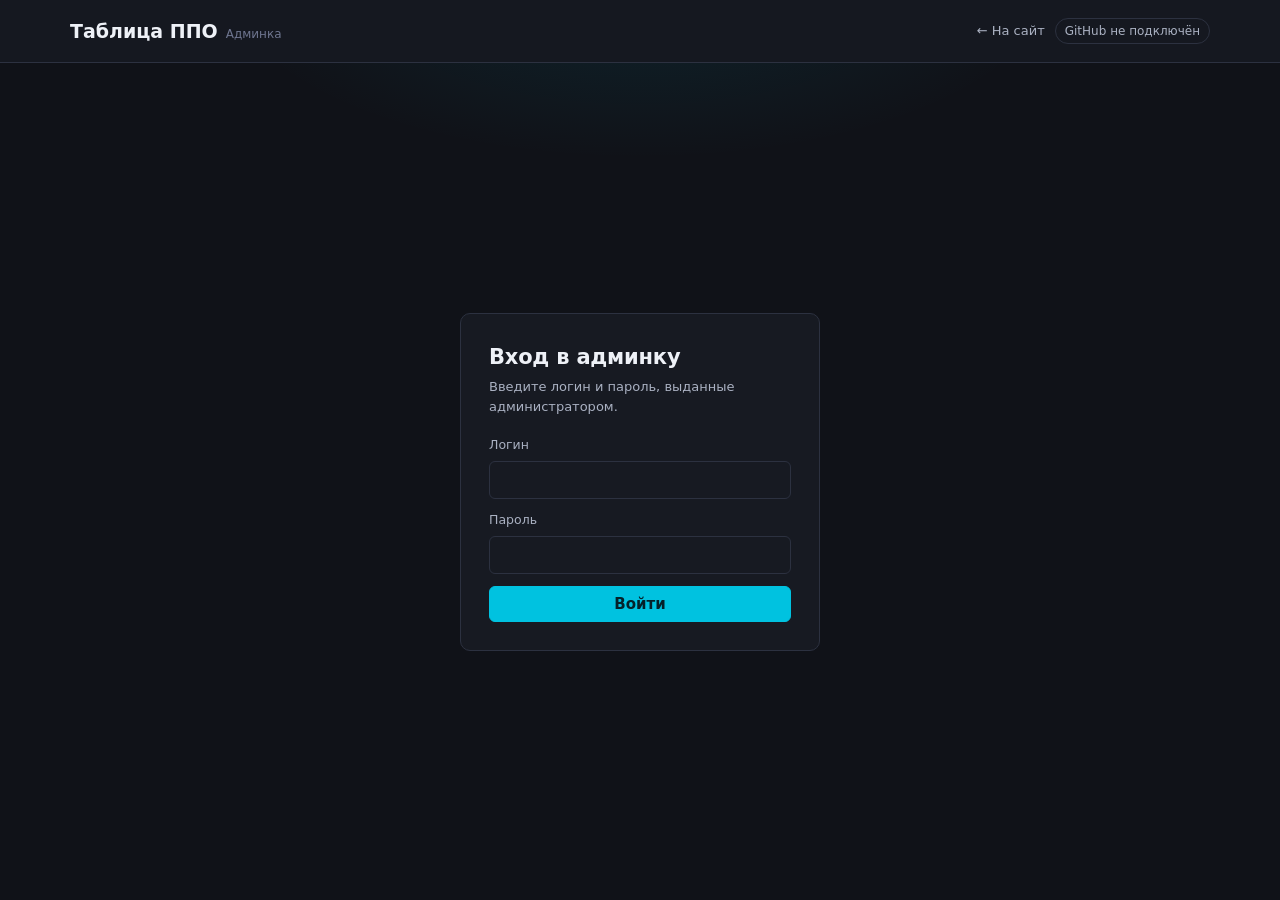
<file: admin.html>
<!DOCTYPE html>
<html lang="ru">
<head>
<meta charset="UTF-8">
<meta name="viewport" content="width=device-width, initial-scale=1.0">
<title>Админка · Таблица ППО</title>
<link rel="stylesheet" href="css/base.css">
<link rel="stylesheet" href="css/admin.css">
</head>
<body>

<header class="topbar">
  <div class="wrap topbar__inner">
    <div class="brand">Таблица ППО <small>Админка</small></div>
    <nav style="display:flex; gap:10px; align-items:center;">
      <a href="index.html" style="font-size:13px; color:var(--text-1);">← На сайт</a>
      <span id="githubStatus"></span>
      <span id="whoami" class="pill accent" style="display:none;"></span>
      <button id="logoutBtn" style="display:none;">Выйти</button>
    </nav>
  </div>
</header>

<div id="loadingScreen" class="login-screen">
  <div class="card" style="max-width:360px; text-align:center;">
    <h3>Загрузка данных…</h3>
    <p class="sub">Подтягиваю категории и пользователей из репозитория.</p>
  </div>
</div>

<div id="loginScreen" class="login-screen" style="display:none;">
  <div class="card login-card">
    <h1>Вход в админку</h1>
    <p class="sub">Введите логин и пароль, выданные администратором.</p>
    <div id="loginError" class="login-error" style="display:none;"></div>
    <form id="loginForm">
      <div class="field">
        <label for="loginUsername">Логин</label>
        <input type="text" id="loginUsername" autocomplete="username" required>
      </div>
      <div class="field">
        <label for="loginPassword">Пароль</label>
        <input type="password" id="loginPassword" autocomplete="current-password" required>
      </div>
      <button class="primary" type="submit" style="width:100%;">Войти</button>
    </form>
  </div>
</div>

<div id="adminShell" class="admin-shell" style="display:none;">
  <nav class="admin-nav" id="adminNav"></nav>
  <main class="admin-main" id="adminMain"></main>
</div>

<div id="modalRoot"></div>
<div class="toast-stack" id="toastStack"></div>

<script src="js/github.js"></script>
<script src="js/store.js"></script>
<script src="js/auth.js"></script>
<script src="js/admin.js"></script>
</body>
</html>
</file>
<file: css/base.css>
/* PPO — общая дизайн-система для публичного сайта и админки.
   Палитра продолжает тёмную тему исходной таблицы ППО (тёмно-синий фон +
   цианово-синий акцент), чтобы новые страницы не выглядели чужеродно. */

:root {
  --bg-0: #101218;
  --bg-1: #171a22;
  --bg-2: #1e222c;
  --bg-3: #262b37;
  --line: #2c3140;
  --text-0: #eef1f7;
  --text-1: #aab1c2;
  --text-2: #6f7690;
  --accent: #00c2e0;
  --accent-strong: #22e2ff;
  --accent-ink: #04222a;
  --good: #38c774;
  --warn: #e0a92e;
  --bad: #e0503f;
  --radius: 10px;
  --radius-sm: 6px;
  --font-display: "Manrope", "Segoe UI", system-ui, sans-serif;
  --font-body: "Inter", "Segoe UI", system-ui, sans-serif;
  --font-mono: "IBM Plex Mono", "Consolas", monospace;
}

* { box-sizing: border-box; }

html, body {
  margin: 0;
  padding: 0;
  background: var(--bg-0);
  color: var(--text-0);
  font-family: var(--font-body);
  font-size: 15px;
  line-height: 1.5;
  -webkit-font-smoothing: antialiased;
}

body {
  min-height: 100vh;
  display: flex;
  flex-direction: column;
}

a { color: var(--accent-strong); text-decoration: none; }
a:hover { text-decoration: underline; }

h1, h2, h3 {
  font-family: var(--font-display);
  font-weight: 700;
  margin: 0 0 6px;
  letter-spacing: -0.01em;
}

button, input, textarea, select {
  font-family: inherit;
  font-size: inherit;
  color: inherit;
}

button {
  cursor: pointer;
  border: 1px solid var(--line);
  background: var(--bg-2);
  color: var(--text-0);
  border-radius: var(--radius-sm);
  padding: 8px 14px;
  transition: background .15s ease, border-color .15s ease, transform .05s ease;
}
button:hover { background: var(--bg-3); border-color: #3a4152; }
button:active { transform: translateY(1px); }
button:focus-visible, a:focus-visible, input:focus-visible, textarea:focus-visible {
  outline: 2px solid var(--accent-strong);
  outline-offset: 2px;
}

button.primary {
  background: var(--accent);
  border-color: var(--accent);
  color: var(--accent-ink);
  font-weight: 600;
}
button.primary:hover { background: var(--accent-strong); border-color: var(--accent-strong); }

button.danger { color: #ffd7d1; border-color: #5a2a24; background: #2a1613; }
button.danger:hover { background: #3a1c17; }

button:disabled { opacity: .45; cursor: not-allowed; }

input[type="text"], input[type="password"], input[type="search"], textarea, select {
  background: var(--bg-1);
  border: 1px solid var(--line);
  border-radius: var(--radius-sm);
  padding: 9px 12px;
  width: 100%;
}
textarea { resize: vertical; min-height: 44px; }

.wrap {
  width: 100%;
  max-width: 1180px;
  margin: 0 auto;
  padding: 0 20px;
}

.topbar {
  border-bottom: 1px solid var(--line);
  background: rgba(23, 26, 34, .9);
  backdrop-filter: blur(6px);
  position: sticky;
  top: 0;
  z-index: 20;
}
.topbar__inner {
  display: flex;
  align-items: center;
  justify-content: space-between;
  gap: 16px;
  height: 62px;
}
.brand {
  display: flex;
  align-items: baseline;
  gap: 8px;
  font-family: var(--font-display);
  font-weight: 800;
  font-size: 19px;
}
.brand small {
  font-family: var(--font-body);
  font-weight: 400;
  font-size: 12px;
  color: var(--text-2);
  white-space: nowrap;
}

@media (max-width: 560px) {
  .topbar__inner { height: auto; padding: 12px 0; flex-wrap: wrap; row-gap: 8px; }
  .brand small { display: none; }
  .pill { white-space: nowrap; font-size: 11px; }
}

.pill {
  display: inline-flex;
  align-items: center;
  gap: 6px;
  font-size: 12px;
  padding: 3px 9px;
  border-radius: 999px;
  border: 1px solid var(--line);
  color: var(--text-1);
}
.pill.accent { border-color: var(--accent); color: var(--accent-strong); }
.pill.good { border-color: var(--good); color: var(--good); }

.card {
  background: var(--bg-1);
  border: 1px solid var(--line);
  border-radius: var(--radius);
  padding: 18px;
}

.footer {
  margin-top: auto;
  border-top: 1px solid var(--line);
  padding: 22px 0 26px;
  color: var(--text-2);
  font-size: 13px;
}
.footer__inner {
  display: flex;
  align-items: center;
  justify-content: space-between;
  gap: 12px;
  flex-wrap: wrap;
}
.footer__login {
  display: inline-flex;
  align-items: center;
  gap: 8px;
  border: 1px solid var(--line);
  background: var(--bg-1);
  color: var(--text-1);
  padding: 7px 13px;
  border-radius: 999px;
  font-size: 13px;
}
.footer__login:hover { color: var(--text-0); border-color: var(--accent); text-decoration: none; }
.footer__login .dot { width: 7px; height: 7px; border-radius: 50%; background: var(--text-2); }
.footer__login.is-authed .dot { background: var(--good); }

.toast-stack {
  position: fixed;
  right: 18px;
  bottom: 18px;
  display: flex;
  flex-direction: column;
  gap: 8px;
  z-index: 100;
}
.toast {
  background: var(--bg-3);
  border: 1px solid var(--line);
  border-left: 3px solid var(--accent);
  padding: 10px 14px;
  border-radius: var(--radius-sm);
  font-size: 13px;
  min-width: 220px;
  box-shadow: 0 8px 24px rgba(0,0,0,.35);
  animation: toast-in .18s ease;
}
.toast.error { border-left-color: var(--bad); }
.toast.success { border-left-color: var(--good); }
@keyframes toast-in { from { opacity:0; transform: translateY(6px);} to {opacity:1; transform:none;} }

.visually-hidden {
  position: absolute; width: 1px; height: 1px; overflow: hidden;
  clip: rect(0,0,0,0); white-space: nowrap;
}

::selection { background: rgba(0, 194, 224, .3); }

::-webkit-scrollbar { width: 10px; height: 10px; }
::-webkit-scrollbar-track { background: var(--bg-0); }
::-webkit-scrollbar-thumb { background: var(--bg-3); border-radius: 6px; }
::-webkit-scrollbar-thumb:hover { background: #3a4152; }
</file>
<file: css/admin.css>
.login-screen {
  flex: 1;
  display: flex;
  align-items: center;
  justify-content: center;
  padding: 40px 20px;
  background: radial-gradient(700px 300px at 50% -10%, rgba(0,194,224,.10), transparent 60%);
}
.login-card {
  width: 100%;
  max-width: 360px;
  padding: 28px;
}
.login-card h1 { font-size: 21px; margin-bottom: 4px; }
.login-card p.sub { color: var(--text-1); font-size: 13px; margin: 0 0 20px; }
.field { margin-bottom: 14px; }
.field label { display: block; font-size: 12.5px; color: var(--text-1); margin-bottom: 6px; }
.login-error {
  background: #2a1613; border: 1px solid #5a2a24; color: #ffd7d1;
  padding: 9px 12px; border-radius: var(--radius-sm); font-size: 13px; margin-bottom: 14px;
}
.login-note {
  margin-top: 18px; font-size: 12px; color: var(--text-2); line-height: 1.5;
}

.admin-shell { display: flex; flex: 1; min-height: 0; }
.admin-nav {
  width: 240px;
  flex-shrink: 0;
  border-right: 1px solid var(--line);
  background: var(--bg-1);
  padding: 16px 10px;
  overflow-y: auto;
}
.admin-nav__section-title {
  font-size: 11px;
  text-transform: uppercase;
  letter-spacing: .04em;
  color: var(--text-2);
  padding: 12px 10px 6px;
}
.admin-nav__item {
  display: flex;
  justify-content: space-between;
  align-items: center;
  gap: 8px;
  width: 100%;
  border: none;
  background: none;
  border-radius: var(--radius-sm);
  padding: 8px 10px;
  text-align: left;
  font-size: 13.5px;
  color: var(--text-1);
}
.admin-nav__item:hover { background: var(--bg-2); color: var(--text-0); }
.admin-nav__item.is-active { background: var(--bg-2); color: var(--accent-strong); }
.admin-nav__item.child { padding-left: 20px; font-size: 13px; }
.admin-nav__badge { font-size: 11px; color: var(--text-2); font-family: var(--font-mono); }

.admin-main { flex: 1; min-width: 0; overflow-y: auto; padding: 24px 28px 60px; }

@media (max-width: 760px) {
  .admin-shell { flex-direction: column; }
  .admin-nav { width: 100%; max-height: 200px; border-right: none; border-bottom: 1px solid var(--line); }
  .admin-main { padding: 18px 16px 40px; }
}
.admin-main__header {
  display: flex; align-items: center; justify-content: space-between; gap: 16px;
  margin-bottom: 18px; flex-wrap: wrap;
}
.admin-main__header h2 { font-size: 20px; }
.admin-main__header .sub { color: var(--text-2); font-size: 13px; }

.toolbar { display: flex; gap: 10px; margin-bottom: 16px; flex-wrap: wrap; align-items: center; }
.toolbar input[type="search"] { max-width: 320px; }
.toolbar .spacer { flex: 1; }

.add-row {
  display: flex; gap: 8px; margin-bottom: 16px;
}
.add-row textarea { flex: 1; }

.phrase-list { display: flex; flex-direction: column; gap: 8px; }
.phrase {
  display: flex; align-items: flex-start; gap: 10px;
  background: var(--bg-1); border: 1px solid var(--line); border-radius: var(--radius-sm);
  padding: 10px 12px;
}
.phrase__text { flex: 1; font-size: 13.5px; white-space: pre-wrap; word-break: break-word; }
.phrase__text textarea { min-height: 60px; }
.phrase__badge { font-size: 11px; color: var(--accent-strong); border: 1px solid var(--accent); border-radius: 999px; padding: 1px 8px; flex-shrink:0; }
.phrase__actions { display: flex; gap: 6px; flex-shrink: 0; }
.phrase__actions button { padding: 6px 10px; font-size: 12.5px; }

.no-permission {
  padding: 40px; text-align: center; color: var(--text-2);
}

table.users-table { width: 100%; border-collapse: collapse; font-size: 13.5px; }
table.users-table th, table.users-table td {
  text-align: left; padding: 10px 12px; border-bottom: 1px solid var(--line);
}
table.users-table th { color: var(--text-2); font-weight: 500; font-size: 12px; text-transform: uppercase; letter-spacing: .03em; }
table.users-table tr:hover td { background: var(--bg-2); }

.modal-overlay {
  position: fixed; inset: 0; background: rgba(6,8,12,.65);
  display: flex; align-items: center; justify-content: center; z-index: 60; padding: 24px;
}
.modal {
  width: 100%; max-width: 640px; max-height: 86vh; overflow-y: auto;
  background: var(--bg-1); border: 1px solid var(--line); border-radius: var(--radius);
  padding: 22px;
}
.modal h3 { font-size: 18px; margin-bottom: 4px; }
.modal .sub { color: var(--text-2); font-size: 13px; margin-bottom: 16px; }
.modal__footer { display: flex; justify-content: flex-end; gap: 8px; margin-top: 18px; }

.perm-matrix { width: 100%; border-collapse: collapse; font-size: 13px; margin-top: 4px; }
.perm-matrix th, .perm-matrix td { padding: 6px 8px; border-bottom: 1px solid var(--line); }
.perm-matrix th { color: var(--text-2); font-weight: 500; text-align: left; }
.perm-matrix td.cat-name { color: var(--text-1); }
.perm-matrix td.checkbox-cell { text-align: center; }
.perm-matrix tbody tr:hover td { background: var(--bg-2); }

.switch-row {
  display: flex; align-items: center; justify-content: space-between;
  padding: 9px 0; border-bottom: 1px solid var(--line);
}
.switch-row:last-child { border-bottom: none; }
.switch-row .label { font-size: 13.5px; }
.switch-row .desc { font-size: 12px; color: var(--text-2); }

.perm-summary { display: flex; flex-wrap: wrap; gap: 6px; }

.confirm-bar {
  display: flex; align-items: center; gap: 10px; background: #2a1613;
  border: 1px solid #5a2a24; border-radius: var(--radius-sm); padding: 10px 12px; font-size: 13px;
  margin-bottom: 14px;
}

.draft-bar {
  display: flex; align-items: center; gap: 10px;
  background: #2a230f; border: 1px solid #5c4a1f; color: #f5dfa8;
  border-radius: var(--radius-sm); padding: 10px 14px; font-size: 13px;
  margin-bottom: 16px;
}
.draft-bar .spacer { flex: 1; }

.phrase--blank { opacity: .55; }
.phrase--blank .phrase__text { font-size: 12.5px; }

.admin-nav__dot {
  display: inline-block; width: 7px; height: 7px; border-radius: 50%;
  background: var(--warn); margin-right: 7px; vertical-align: middle;
}

.field input[type="text"] { margin-top: 0; }
.field { margin-bottom: 12px; }
</file>
